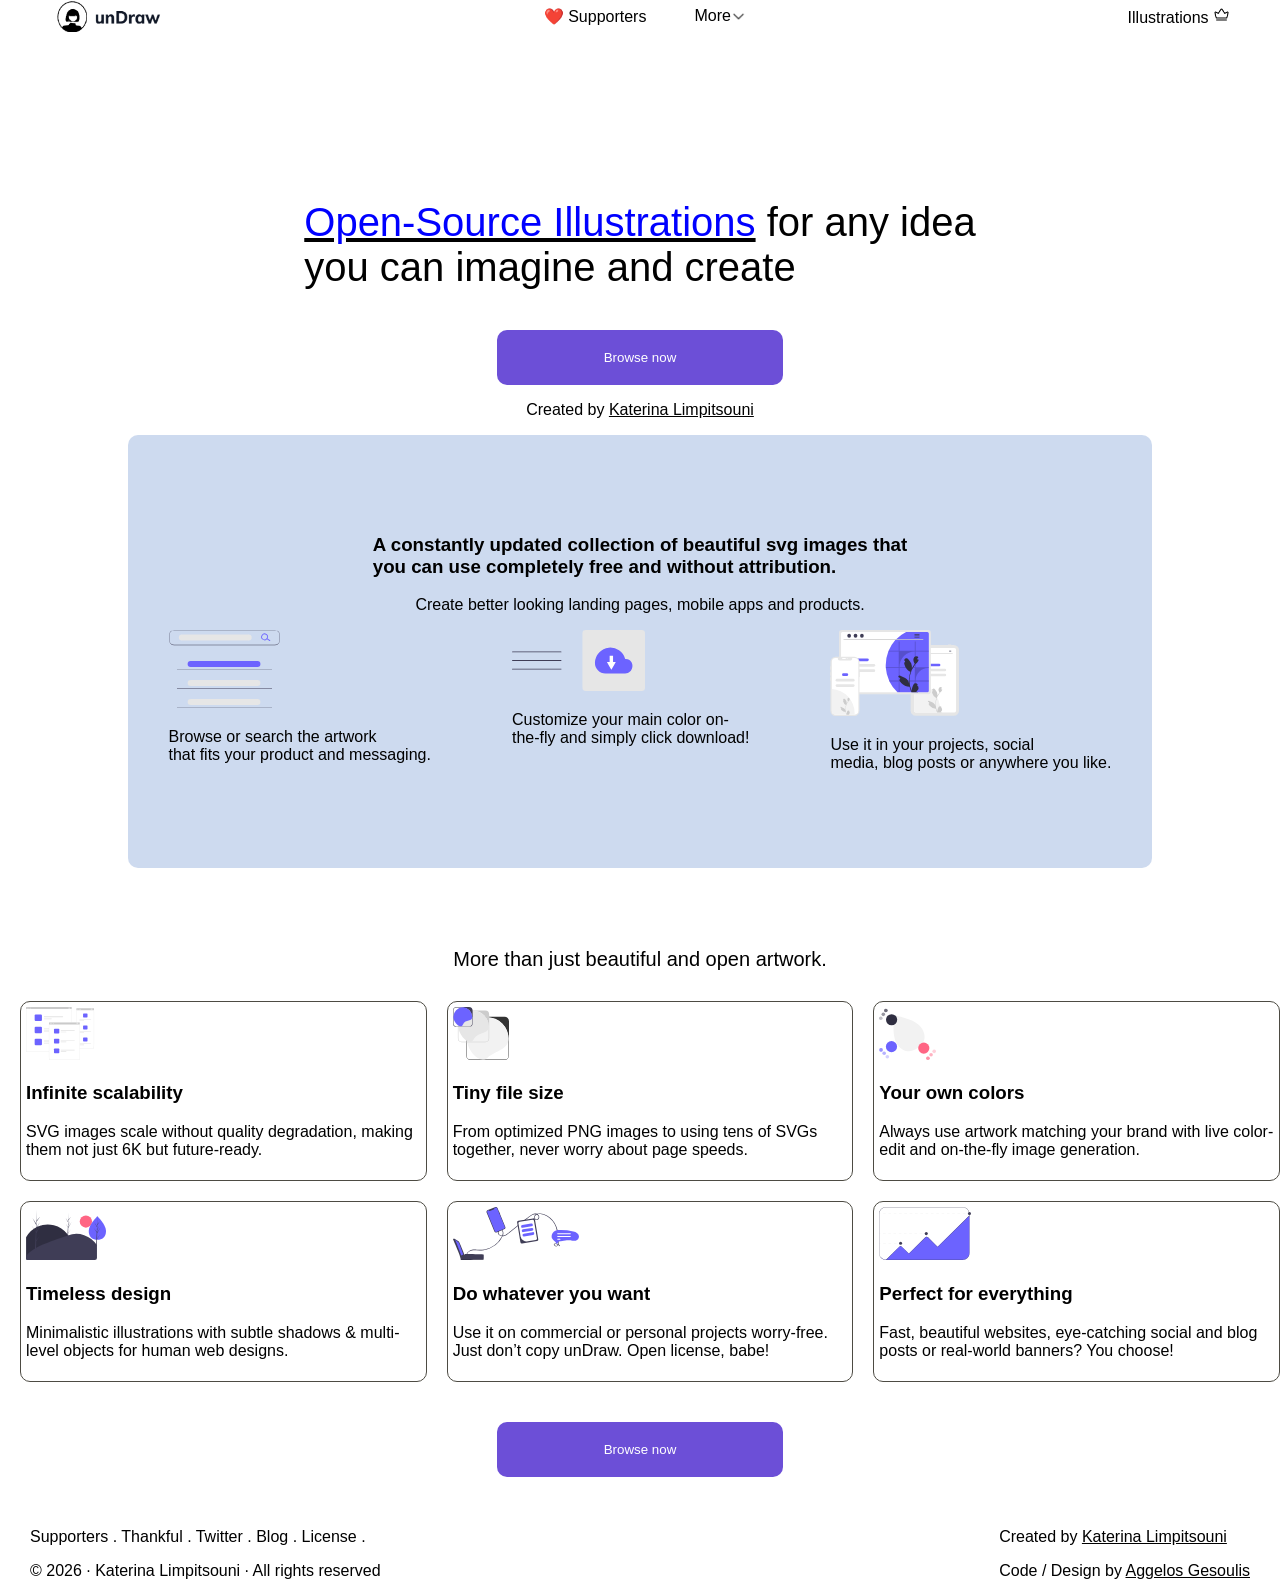
<file: index.html>
<!DOCTYPE html>
<html lang="en">
<head>
    <title>Undraw Website</title>
    <link rel="stylesheet" href="./index.css"/>
    <a href="https://www.flaticon.com/free-icons/down-arrow" title="down arrow icons"></a>
</head>
<body>
    <header>
        <img class="logo pointer" src="crown image_files/undraw.png" alt="undraw">
        <div class="flex pointer"> 
            <span>❤️ Supporters</span>
            <div class="nav2 m-left-3">
               <span> More</span>
               <img src="crown image_files/down-arrow.png" alt="down-arrow">
            </div>
        </div>
     <div class="crown"> 
        <span>Illustrations</span>
        <img src="crown image_files/crown.png" alt="crown">
     </div>
    </header>
    <section class="center" style="margin-top: 8em;">
        <p class="text-large"><span class="underline color-blue">Open-Source Illustrations</span> for any idea <br> you can imagine and create</p>
        <button class="color-white background-blue button-p">Browse now</button>
        <p>Created by <span class="underline">Katerina Limpitsouni</span></p>
    </section>
    <div class="box"> 
        <h3 class="heroText">
            A constantly updated collection of beautiful svg images that<br> you can use completely free and without attribution.
        </h3>
        <p class="p"> 
            Create better looking landing pages, mobile apps and products.
        </p> 
        <div class="flex">
            <div class="flexbox1">
            <img src="crown image_files/ud_steps_1.svg" alt="ud_steps_1">
            <p>Browse or search the artwork<br> that fits your product and messaging. </p>
            </div>
            <div class="flexbox2">
                <img src="crown image_files/ud_steps_2.svg" alt="ud_steps_2">
                <p>Customize your main color on-<br>the-fly and simply click download! </p>
            </div>
            <div class="flexbox3">
                <img src="crown image_files/ud_steps_3.svg" alt="ud_steps_3">
                <p>Use it in your projects, social<br> media, blog posts or anywhere you like. </p>
            </div>

        </div>
    </div>
    <container class="sideText">
        More than just beautiful and open artwork.
    </container>
    <div class="secondBox">
        <div class="sbox">
            <img src="crown image_files/img 5.svg" alt="image 5">
            <h3> Infinite scalability</h3>
            <p> SVG images scale without quality degradation, making them not just 6K but future-ready.</p>
        </div>
        <div class="sbox2">
            <img src="crown image_files/img 6.svg" alt="image 6">
            <h3>Tiny file size </h3>
            <p> From optimized PNG images to using tens of SVGs together, never worry about page speeds.</p>
        </div>
        <div class="sbox3">
            <img src="crown image_files/img 7.svg" alt="image 7">
            <h3>Your own colors </h3>
            <p> Always use artwork matching your brand with live color-edit and on-the-fly image generation.</p>
        </div>
        <div class="sbox4">
            <img src="crown image_files/features_4.svg" alt="features_4">
            <h3> Timeless design</h3>
            <p>Minimalistic illustrations with subtle shadows & multi-level objects for human web designs. </p>
        </div>
        <div class="sbox5">
            <img src="crown image_files/features_5.svg" alt="features_5">
            <h3>Do whatever you want </h3> 
            <p> Use it on commercial or personal projects worry-free. Just don’t copy unDraw. Open license, babe!</p>
        </div>
        <div class="sbox6">
            <img src="crown image_files/features_6.svg" alt="features_6">
            <h3> Perfect for everything</h3>
            <p>Fast, beautiful websites, eye-catching social and blog posts or real-world banners? You choose! </p>
        </div>
        
    </div>
    <div class="center">
        <button class="button-p " style="background-color:  #6c4fd7; color: white;">
            Browse now
        </button>

    </div>
    <div class="lastText">
        <div class="ending">
            <p>Supporters . Thankful . Twitter . Blog . License .  </p>
            <p> © 2026 · Katerina Limpitsouni · All rights reserved</p>
        </div>
        <div class="end">
            <p> Created by <u>Katerina Limpitsouni</u></p>
            <p> Code / Design by <u>Aggelos Gesoulis</u></p>
        </div>

    </div>


    

  </body>  
</html>
</file>
<file: index.css>
/* header img {
    width: 35px;
    height: 25px;
} */  
 body {
   margin: 0;
   padding: 0;
   font-family: 'Lucida Sans', 'Lucida Sans Regular', 'Lucida Grande', 'Lucida Sans Unicode', Geneva, Verdana, sans-serif;
 }

 .nav2 img{
    width: 15px;
    height: 15px;
 }
 .nav2{
    display: flex;
    align-items: center;
 }
 header{
    display: flex;
    flex-direction: row;
    justify-content: space-between;
    align-items: center;
    padding: 0px 50px;
    border-bottom: 100px;
    border-width: 100px;
    border: 3em;
 } 
 .crown  img{
    width: 17px;
    height: 17px;
 }

 .flex {
   display: flex;
   flex-direction: row;
   justify-content: space-around;
 }

 .flex .space-between {
   justify-content: space-between;
 }

 .m-left-3 {
   margin-left: 3em;
 }

 .logo {
   width: 7em;
   height: 2em;
 }

 .pointer {
   cursor: pointer;
   /* gap: 2px; */
 }

 .center {
   /* display: flex; */
   display: flex;
   flex-direction: column;
   justify-content: center;
   align-items: center;
 }

 .text-large {
   font-size: 40px;
 }

 .color-blue {
   color: blue;
 }

 .color-white {
   color: white;
 }

 .underline {
   text-decoration: underline;
   /* color: black; */
   text-decoration-color: black;
 }

 .background-blue {
   background-color: #6c4fd7;
 }

 .button-p {
   padding: 1.5em 8em;  
   border: none;
   border-radius: 10px;
 }

 .box{
  background-color:rgba(156, 182, 224, 0.5);
  width: 80%;
  border-radius: 10px;
  margin: 0px 10%;
  padding-top: 80px;
  padding-bottom: 80px;
 
 }
.heroText,
.p{
  display: flex;
  justify-content: center;
  align-items: center;
}

 .sideText{
  display: flex;
  justify-content: center;
  margin-top: 80px;
  margin-bottom: 30px;
  font-size: 20px;
  font-weight: 500px;
 }
 .secondBox{
  display: grid;
  text-wrap: inherit;
  
  grid-template-columns: 1fr 1fr 1fr;
  /* gap: 50px; */
  margin-left: 20px;
  margin-bottom: 40px;
  gap: 20px;
 }
 .sbox{
  border: 0.2px solid rgb(77, 75, 67);
  padding: 5px;
  border-radius: 10px;
 }
 .sbox2{
   border: 0.2px solid rgb(77, 75, 67);
  padding: 5px;
  border-radius: 10px;
 }
 .sbox3{
   border: 0.2px solid rgb(77, 75, 67);
  padding: 5px;
  border-radius: 10px;
 }
 .sbox4{
   border: 0.2px solid rgb(77, 75, 67);
  padding: 5px;
  border-radius: 10px;
 }
 .sbox5{
   border: 0.2px solid rgb(77, 75, 67);
  padding: 5px;
  border-radius: 10px;
 }
 .sbox6{
   border: 0.2px solid rgb(77, 75, 67);
  padding: 5px;
  border-radius: 10px;
 }
 /* .lastButton{
  background-color: rgb(53, 0, 128);
  border-radius: 30px;
 } */
  .lastText{
    display: flex;
    justify-content: space-between;
    margin-top: 35px ;
    margin-left: 30px;
    margin-right: 30px;

  }
</file>
